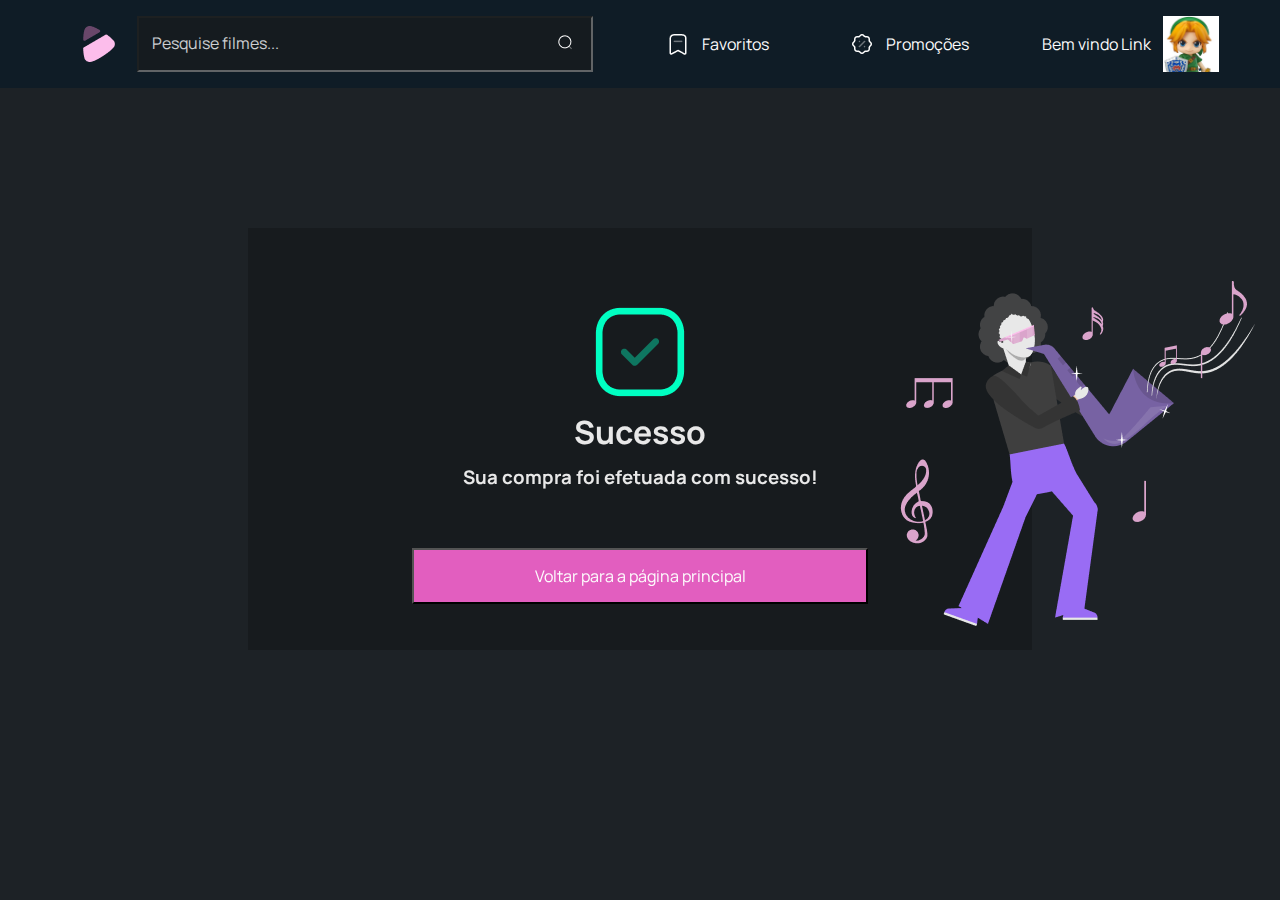
<file: index.html>
<!DOCTYPE html>
<html lang="pt-br">
<head>
    <meta charset="UTF-8">
    <meta name="viewport" content="width=device-width, initial-scale=1.0">
    <title>Sucesso!</title>
    <link rel="stylesheet" href="index.css">
    <link href="https://fonts.googleapis.com/css2?family=Manrope&display=swap" rel="stylesheet">
</head>
<body>
    <div class="cabecalho">
        <div class="pesquisa">
            <img src="logo.png">
            <form>
                <input placeholder="Pesquise filmes...">
                <img src="Search.png">
            </form>
        </div>
        <div class="favoritos">
            <a href="#"><img src="favoritos.png">Favoritos</a>
        </div>
        <div class="promocoes">
            <a href="#"><img src="promocoes.png">Promoções</a>
        </div>
        <div class="conta">
            <p>Bem vindo Link</p>
            <img src="conta.png">
        </div>
    </div>

    <div class="conteudo">
        <div class="tudo">
            <div class="sucesso">
                <div class="check">
                    <img src="Tick Square.png">
                </div>
                <div class="mensagem">
                    <h1>Sucesso</h1>
                    <h3>Sua compra foi efetuada com sucesso!</h3>
                </div>
                <button>Voltar para a página principal</button>
            </div>
            <div class="saxofone">
                <img src="Musician.png">
            </div>
        </div>
    </div>
    
</body>
</html>
</file>
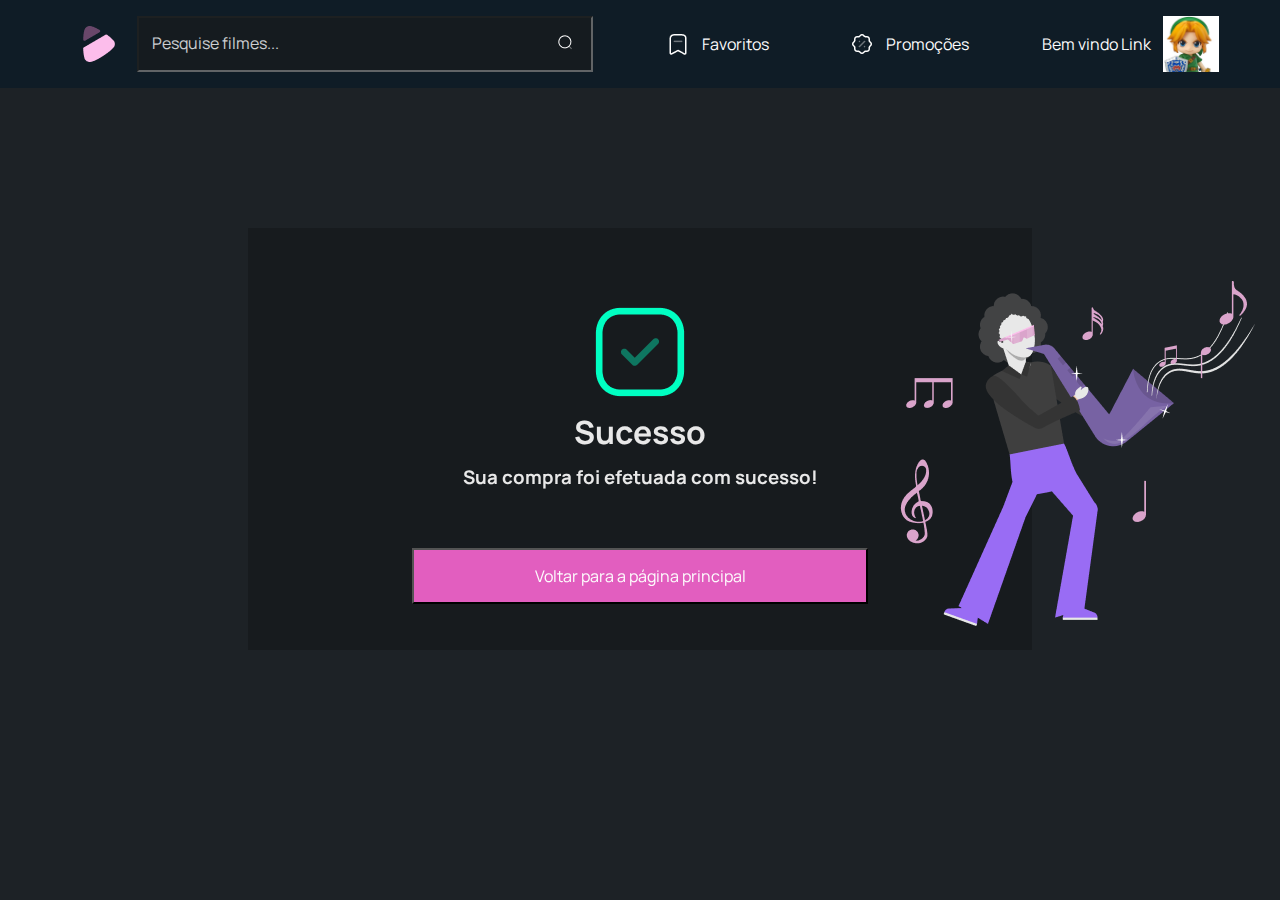
<file: sucesso.html>
<!DOCTYPE html>
<html lang="pt-br">
<head>
    <meta charset="UTF-8">
    <meta name="viewport" content="width=device-width, initial-scale=1.0">
    <title>Sucesso!</title>
    <link rel="stylesheet" href="sucesso.css">
    <link href="https://fonts.googleapis.com/css2?family=Manrope&display=swap" rel="stylesheet">
</head>
<body>
    <div class="cabecalho">
        <div class="pesquisa">
            <img src="logo.png">
            <form>
                <input placeholder="Pesquise filmes...">
                <img src="Search.png">
            </form>
        </div>
        <div class="favoritos">
            <a href="#"><img src="favoritos.png">Favoritos</a>
        </div>
        <div class="promocoes">
            <a href="#"><img src="promocoes.png">Promoções</a>
        </div>
        <div class="conta">
            <p>Bem vindo Link</p>
            <img src="conta.png">
        </div>
    </div>

    <div class="conteudo">
        <div class="tudo">
            <div class="sucesso">
                <div class="check">
                    <img src="Tick Square.png">
                </div>
                <div class="mensagem">
                    <h1>Sucesso</h1>
                    <h3>Sua compra foi efetuada com sucesso!</h3>
                </div>
                <button>Voltar para a página principal</button>
            </div>
            <div class="saxofone">
                <img src="Musician.png">
            </div>
        </div>
    </div>
    
</body>
</html>
</file>
<file: index.css>
* {
    box-sizing: border-box;
    margin: 0;
    font-family: 'Manrope', sans-serif;
}
body {
    background-color: #1D2226;
}

/* Edição Cabeçalho */
.cabecalho {
    background-color: #0F1C26;
    display: flex;
    align-items: center;
    justify-content: space-evenly;
    color: #FDFDFD;
    padding: 0.5em;
    position: sticky;
    top: 0;
    flex: 0 0 auto;
}
.pesquisa {
    display: flex;
    align-items: center;
    flex: 0 0 auto;
}
.pesquisa form input {
    display: flex;
    background-color: #171B1E;
    color: #FDFDFD;
    opacity: 0.8;
    width: 456px;
    height: 56px;
    padding: 1em;
}
.pesquisa form {
    display: flex;
    position: relative;
}
.pesquisa form img {
    display: flex;
    position: absolute;
    right: 20px;
    top: 18px;
}
.pesquisa form input::placeholder {
    color: #FDFDFD;
    font-size: 16px;
    font-family: 'Manrope', sans-serif;
}
.pesquisa form input:hover, .pesquisa form input:focus {
    border: 2px solid #E183C8;
}
.favoritos img, .promocoes img {
    padding: 12px;
}
.favoritos a, .promocoes a {
    text-decoration: none;
    color: #FDFDFD;
    display: flex;
    align-items: center;
    padding: 0.5em;
}
.favoritos a:hover, .promocoes a:hover {
    color: #E183C8;
}
.conta {
    display: flex;
    align-items: center;
}
.conta p {
    padding: 0 12px;
}
.conta img {
    width: 56px;
    height: 56px;
}

/* Edição Conteúdo */
.conteudo {
    margin-top: 140px;
    display: flex;
    flex-direction: column;
    justify-content: center;
    align-items: center;
}
.sucesso {
    display: flex;
    flex-direction: column;
    justify-content: space-evenly;
    align-items: center;
    background-color: rgba(0, 0, 0, 0.2);
    padding: 71px 164px 46px 164px;
}
.mensagem {
    display: flex;
    flex-direction: column;
    justify-content: space-evenly;
    align-items: center;
}
h1, h3 {
    color: #E8E8E8;
    padding-bottom: 10px;
}
button {
    width: 456px;
    height: 56px;
    background-color: #E25EBF;
    color: #FDFDFD;
    font-size: 16px;
    margin-top: 48px;
}
.tudo {
    display: flex;
    position: relative;
} 
.saxofone {
    display: flex;
    position: absolute;
    right: -250px;
}
</file>
<file: sucesso.css>
* {
    box-sizing: border-box;
    margin: 0;
    font-family: 'Manrope', sans-serif;
}
body {
    background-color: #1D2226;
}

/* Edição Cabeçalho */
.cabecalho {
    background-color: #0F1C26;
    display: flex;
    align-items: center;
    justify-content: space-evenly;
    color: #FDFDFD;
    padding: 0.5em;
    position: sticky;
    top: 0;
    flex: 0 0 auto;
}
.pesquisa {
    display: flex;
    align-items: center;
    flex: 0 0 auto;
}
.pesquisa form input {
    display: flex;
    background-color: #171B1E;
    color: #FDFDFD;
    opacity: 0.8;
    width: 456px;
    height: 56px;
    padding: 1em;
}
.pesquisa form {
    display: flex;
    position: relative;
}
.pesquisa form img {
    display: flex;
    position: absolute;
    right: 20px;
    top: 18px;
}
.pesquisa form input::placeholder {
    color: #FDFDFD;
    font-size: 16px;
    font-family: 'Manrope', sans-serif;
}
.pesquisa form input:hover, .pesquisa form input:focus {
    border: 2px solid #E183C8;
}
.favoritos img, .promocoes img {
    padding: 12px;
}
.favoritos a, .promocoes a {
    text-decoration: none;
    color: #FDFDFD;
    display: flex;
    align-items: center;
    padding: 0.5em;
}
.favoritos a:hover, .promocoes a:hover {
    color: #E183C8;
}
.conta {
    display: flex;
    align-items: center;
}
.conta p {
    padding: 0 12px;
}
.conta img {
    width: 56px;
    height: 56px;
}

/* Edição Conteúdo */
.conteudo {
    margin-top: 140px;
    display: flex;
    flex-direction: column;
    justify-content: center;
    align-items: center;
}
.sucesso {
    display: flex;
    flex-direction: column;
    justify-content: space-evenly;
    align-items: center;
    background-color: rgba(0, 0, 0, 0.2);
    padding: 71px 164px 46px 164px;
}
.mensagem {
    display: flex;
    flex-direction: column;
    justify-content: space-evenly;
    align-items: center;
}
h1, h3 {
    color: #E8E8E8;
    padding-bottom: 10px;
}
button {
    width: 456px;
    height: 56px;
    background-color: #E25EBF;
    color: #FDFDFD;
    font-size: 16px;
    margin-top: 48px;
}
.tudo {
    display: flex;
    position: relative;
} 
.saxofone {
    display: flex;
    position: absolute;
    right: -250px;
}
</file>
